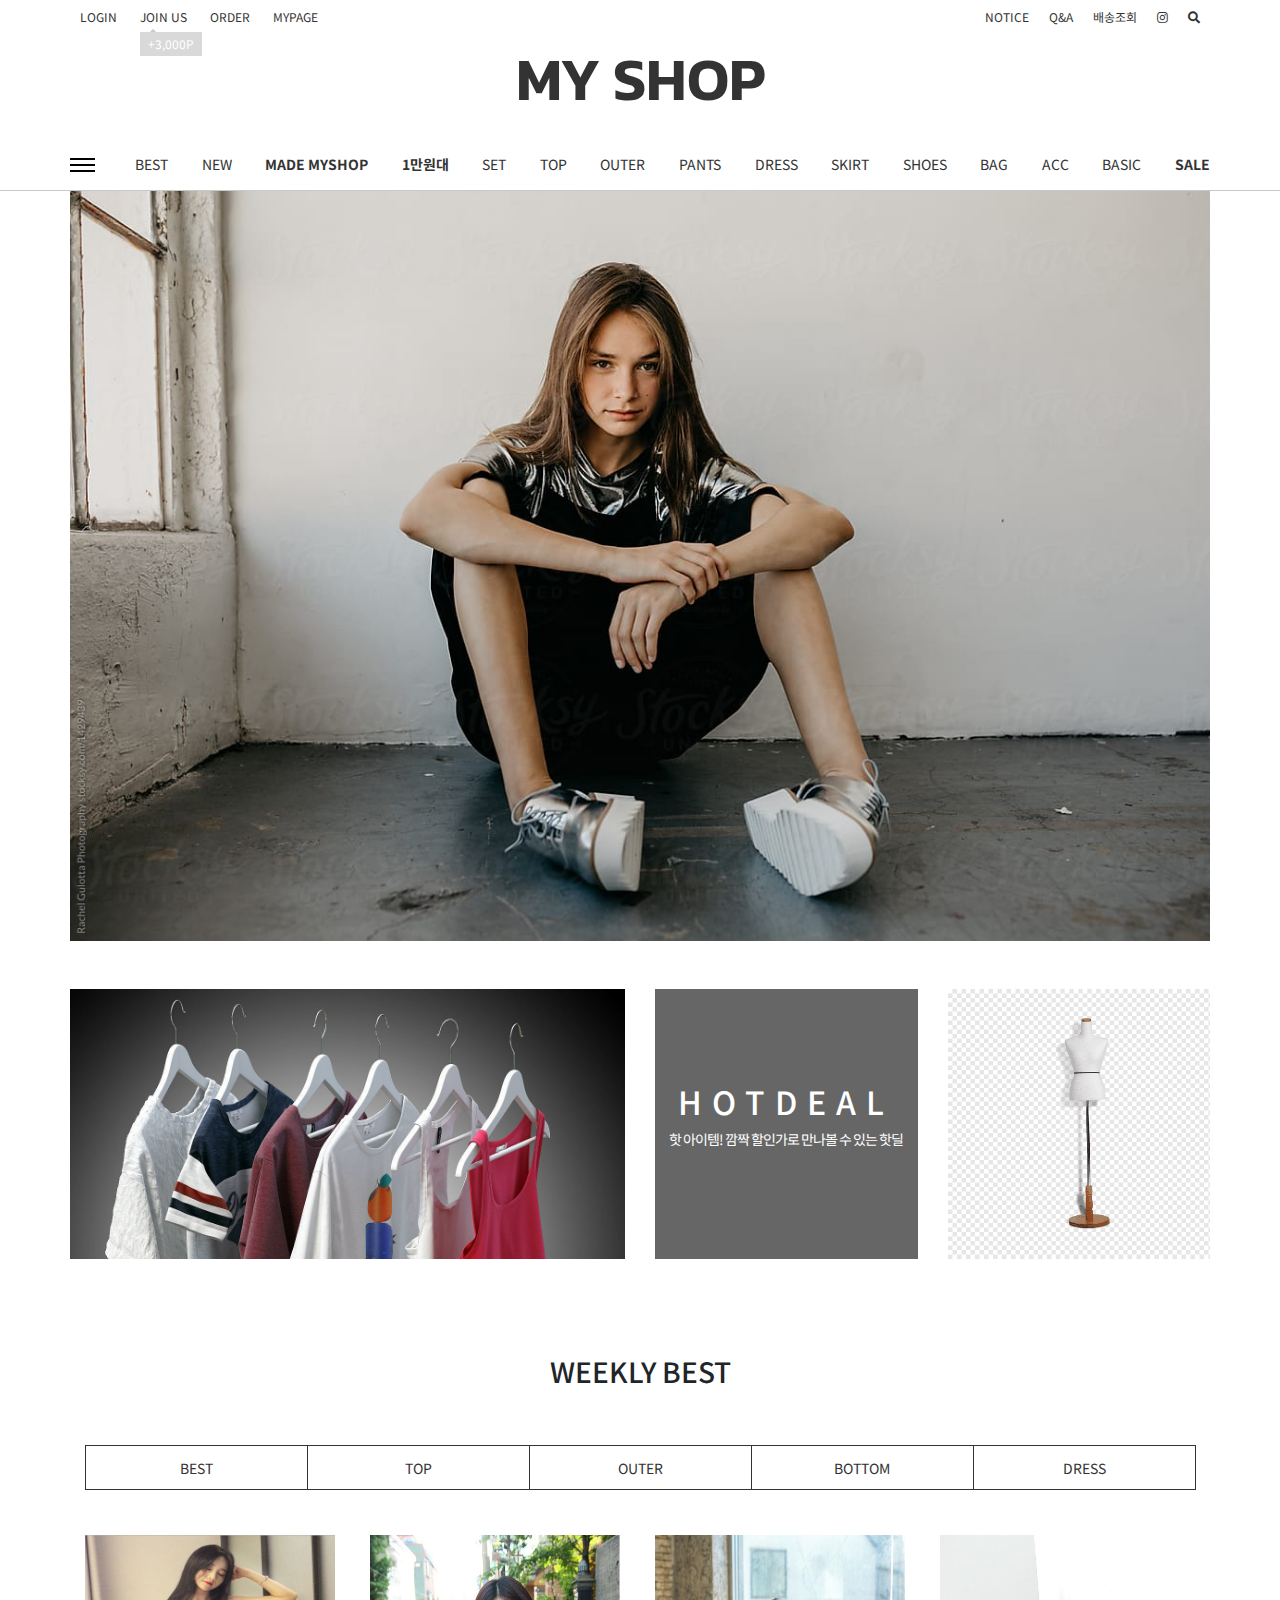
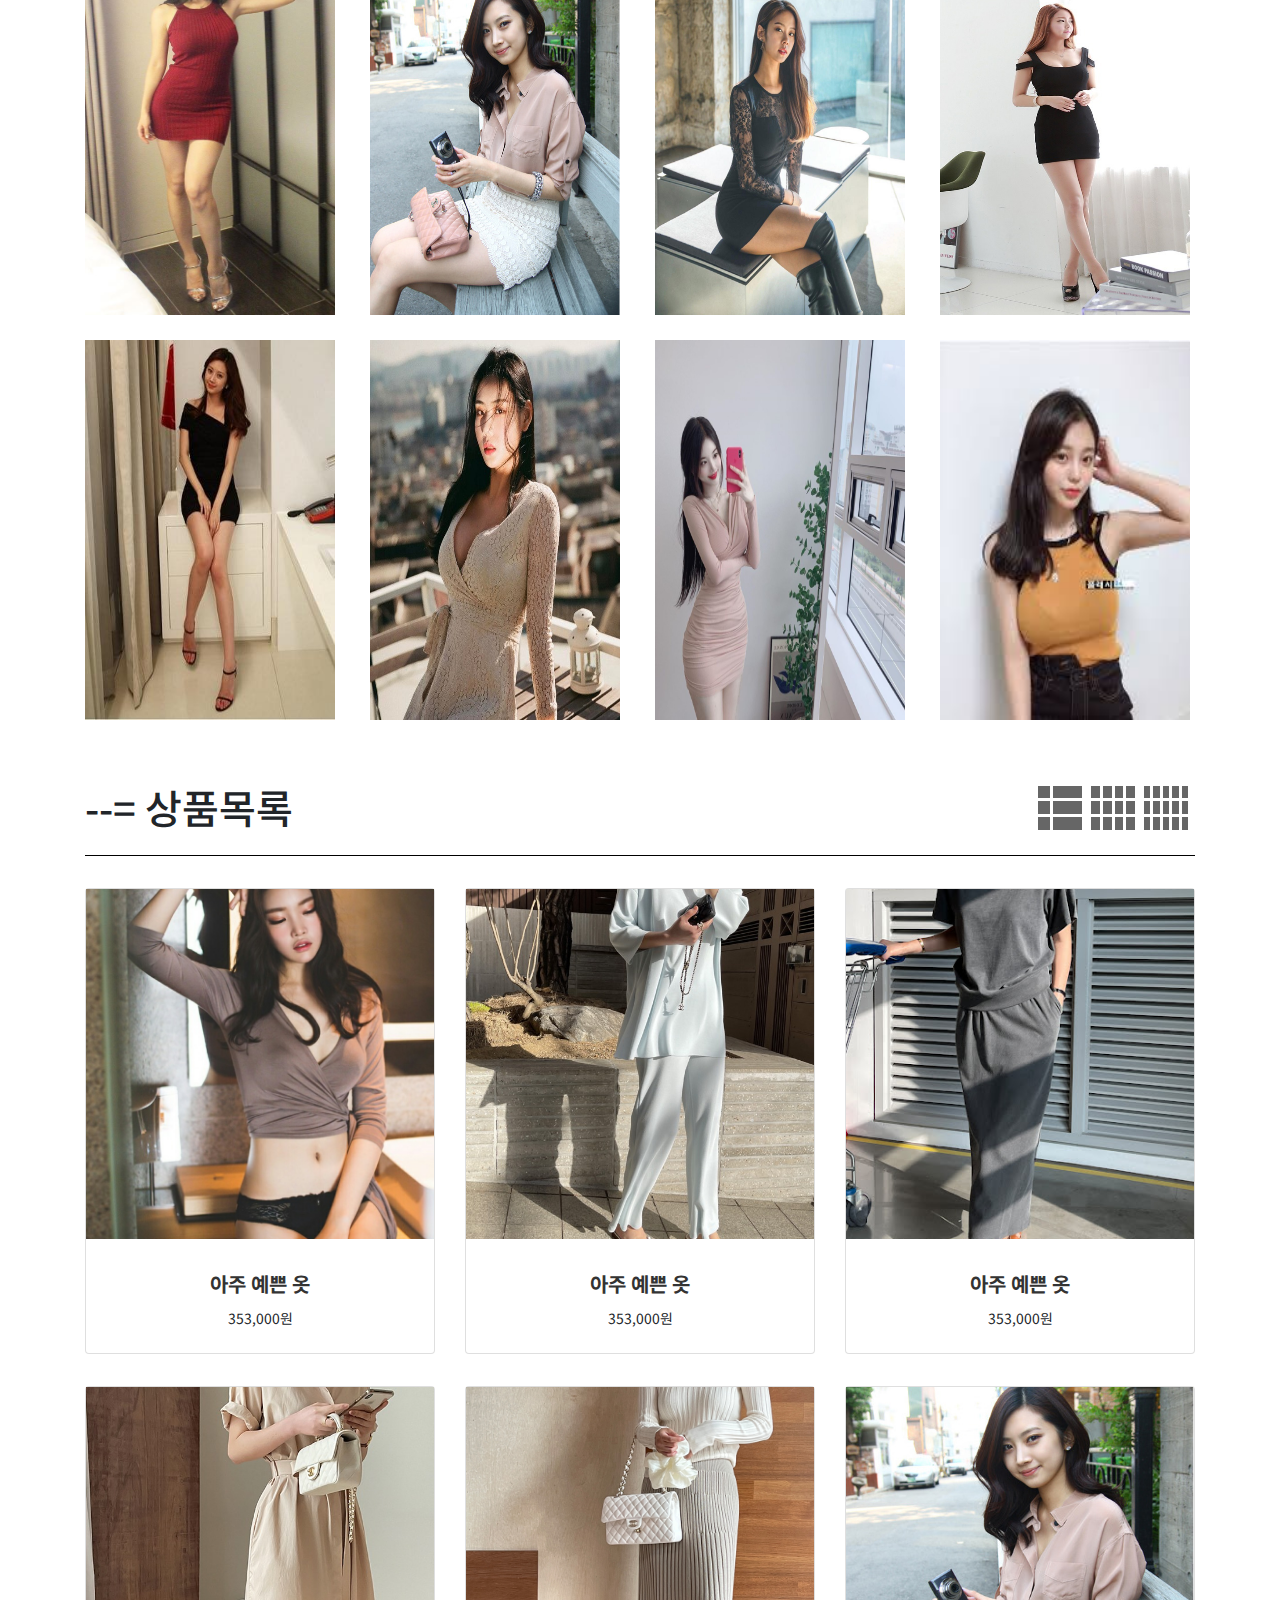
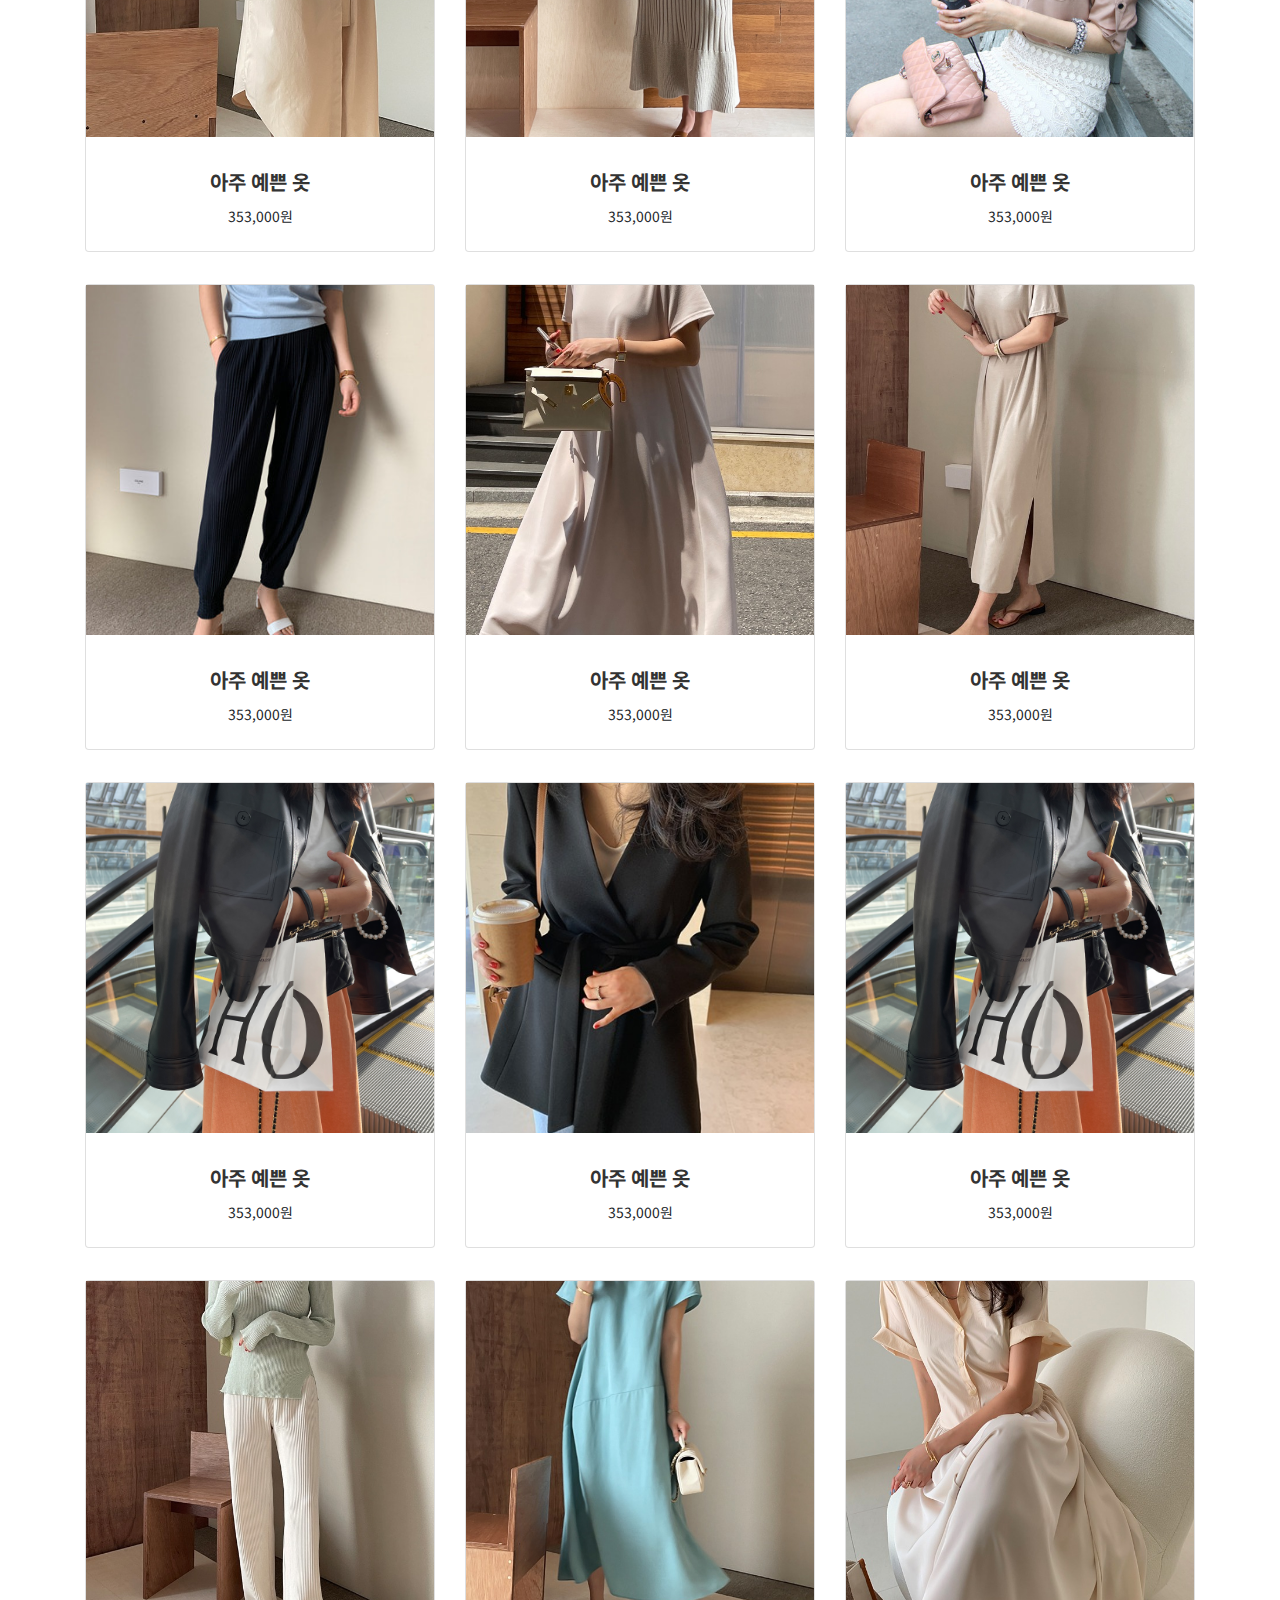
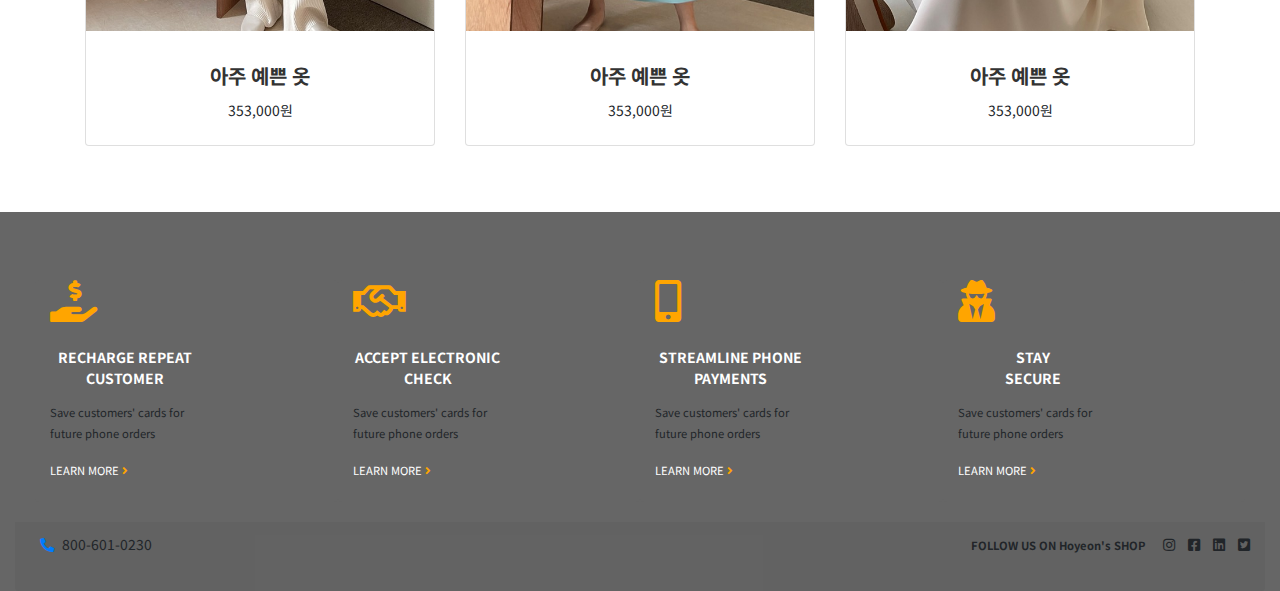
<file: index.html>
<!DOCTYPE html>
<html lang="en">
<head>
  <meta charset="UTF-8">
  <meta http-equiv="X-UA-Compatible" content="IE=edge">
  <meta name="viewport" content="width=device-width, initial-scale=1.0">
  <title>Hoyeon's Shop</title>
  <link rel="stylesheet" href="css/style.css">
  <script src="js/jquery-1.12.4.min.js"></script>
  <script src="js/popper.min.js"></script>
  <script src="js/bootstrap.min.js"></script>
  <script src="js/script.js"></script>
</head>
<body>
  <div class="container top-header">
    <div class="row justify-content-between py-2">
      <div class="top-left">
        <!-- 로그인 -->
        <a href="#">LOGIN</a>
        <!-- 회원가입 -->
        <a href="#" class="join">JOIN US</a>
        <a href="#">ORDER</a>
        <!-- 장바구니에 담긴 수량을 함께 표시 -->
        <a href="#" class="cart">CART <span class="badge badge-secondary">0</span></a>
        <a href="#">MYPAGE</a>
      </div>
      <div class="top-right">
        <ul class="d-flex list-unstyled">
          <li><a href="#">NOTICE</a></li>
          <li><a href="#">Q&A</a></li>
          <li><a href="#">배송조회</a></li>
          <li><a href="#"><i class="fab fa-instagram"></i></a></li>
          <li><a href="#" class="search"><i class="fas fa-search"></i></a>
            <!-- 검색창 -->
            <div class="searchbox">
              <form action="" name="searchform" class="input-group">
                <input type="text" class="form-control" placeholder="검색...">
                <div class="input-group-append">
                  <button class="btn btn-secondary">OK</button>
                </div>
              </form>
            </div>
          </li>
        </ul>
      </div>
    </div>
  </div>
  <header>
    <div class="logo">
      MY SHOP
    </div>
    <nav>
      <div class="container">
        <div class="row">
          <div class="hamburger">
            <span></span>
            <span></span>
            <span></span>
          </div>
          <ul class="navbar-nav gnb justify-content-between">
            <li><a href="#">best</a></li>
            <li><a href="#">new</a></li>
            <li><a href="#" class="bold">made myshop</a>
                <ul class="navbar-nav lnb">
                    <li><a href="#">top</a></li>
                    <li><a href="#">outer</a></li>
                    <li><a href="#">pants</a></li>
                    <li><a href="#">dress</a></li>
                    <li><a href="#">skirt</a></li>
                    <li><a href="#">acc</a></li>    
                </ul>
            </li>
            <li><a href="#" class="bold">1만원대</a></li>
            <li><a href="#">set</a></li>
            <li><a href="#">top</a>
                <ul class="navbar-nav lnb">
                    <li><a href="#">knit</a></li>
                    <li><a href="#">tee</a></li>
                    <li><a href="#">cami</a></li>
                    <li><a href="#">blouse</a></li>   
                </ul>
            </li>
            <li><a href="#">outer</a>
                <ul class="navbar-nav lnb">
                    <li><a href="#">jacket</a></li>
                    <li><a href="#">jumper</a></li>
                    <li><a href="#">coat</a></li>
                    <li><a href="#">vest</a></li>   
                </ul>
            </li>
            <li><a href="#">pants</a>
                <ul class="navbar-nav lnb">
                    <li><a href="#">denim</a></li>
                    <li><a href="#">leggings</a></li>
                    <li><a href="#">shorts</a></li>
                    <li><a href="#">slacks</a></li>   
                </ul>
            </li>
            <li><a href="#">dress</a></li>
            <li><a href="#">skirt</a></li>
            <li><a href="#">shoes</a></li>
            <li><a href="#">bag</a></li>
            <li><a href="#">acc</a>
                <ul class="navbar-nav lnb">
                    <li><a href="#">scarf</a></li>
                    <li><a href="#">socks</a></li>
                    <li><a href="#">jewely</a></li>
                    <li><a href="#">etc</a></li>   
                </ul>
            </li>
            <li><a href="#">basic</a></li>
            <li><a href="#" class="bold">sale</a>
                <ul class="navbar-nav lnb">
                    <li><a href="#">bag sale</a></li> 
                </ul>
            </li>
        </ul>
        </div>
      </div>
    </nav>
  </header>
  <div class="container">
    <div class="row">
      <div class="slider">
        <div class="imgbox z-index-2" style="background-image: url(img/slider01.jpg);"></div>
        <div class="imgbox z-index-1" style="background-image: url(img/slider02.jpg);"></div>
        <div class="imgbox" style="background-image: url(img/slider03.jpg);"></div>
      </div>
    </div>
    <div class="mtml-15">
      <div class="row my-5">
        <div class="col-6">
          <div class="imgbox2" style="background-image:url(img/left.jpg)"></div>
        </div>
        <div class="col-3">
          <div class="imgbox2 d-flex flex-column justify-content-center">
            <h2>HOTDEAL</h2>
            <p>핫 아이템! 깜짝 할인가로 만나볼 수 있는 핫딜</p>
          </div>
        </div>
        <div class="col-3">
          <div class="imgbox2" style="background-image:url(img/right.png)"></div>
        </div>
      </div>
    </div>
    <h3 class="mt-5 pt-5 text-center">WEEKLY BEST</h3>
    <ul class="d-flex wb-list pt-5">
      <li><a href="#" data-link='best'>BEST</a></li>
      <li><a href="#" data-link='top'>TOP</a></li>
      <li><a href="#" data-link='outer'>OUTER</a></li>
      <li><a href="#" data-link='bottom'>BOTTOM</a></li>
      <li><a href="#" data-link='dress'>DRESS</a></li>
    </ul>
    <div class="position-relative h-800 overflow-hidden">
      <div class="container-in d-flex position-absolute">
        <!-- 상품 BEST -->
        <div class="row list-8" id="best">
          <a href="#" class="col-md-3" data-text='베스트의상||200,000원'>
            <img src="img/009.jpg" alt="best009">
          </a>
          <a href="#" class="col-md-3" data-text="분홍색 블라우스||132,000원">
            <img src="img/002.jpg" alt="best002">
          </a>
          <a href="#" class="col-md-3" data-text="검은색 란제리||235,000원">
            <img src="img/003.jpg" alt="best003">
          </a>
          <a href="#" class="col-md-3" data-text="검은 원피스||210,000원">
            <img src="img/004.jpg" alt="best004">
          </a>
          <a href="#" class="col-md-3" data-text="오프숄더 검은색 원피스||336,000원">
            <img src="img/005.jpg" alt="best005">
          </a>
          <a href="#" class="col-md-3" data-text="아이보리색 상의||189,000원">
            <img src="img/006.jpg" alt="best006">
          </a>
          <a href="#" class="col-md-3" data-text="연한 분홍색 상의||148,000원">
            <img src="img/007.jpg" alt="best007">
          </a>
          <a href="#" class="col-md-3" data-text="데일리 캐쥬얼||123,500원">
            <img src="img/008.jpg" alt="best008">
          </a>
        </div>
        <!-- 상품 TOP -->
        <div class="row list-8" id="top">
          <a href="#" class="col-md-3" data-text="TOP의상||320,000원">
            <img src="img/top001.jpg" alt="top001">
          </a>
          <a href="#" class="col-md-3">
            <img src="img/top002.jpg" alt="top002">
          </a>
          <a href="#" class="col-md-3">
            <img src="img/top003.jpg" alt="top003">
          </a>
          <a href="#" class="col-md-3">
            <img src="img/top004.jpg" alt="top004">
          </a>
          <a href="#" class="col-md-3">
            <img src="img/top005.jpg" alt="top005">
          </a>
          <a href="#" class="col-md-3">
            <img src="img/top006.jpg" alt="top006">
          </a>
          <a href="#" class="col-md-3">
            <img src="img/top007.jpg" alt="top007">
          </a>
          <a href="#" class="col-md-3">
            <img src="img/top008.jpg" alt="top008">
          </a>
        </div>
        <!-- 상품 outer -->
        <div class="row list-8">
          <a href="#" class="col-md-3" data-text="OUTER의상||295,000원">
            <img src="img/outer001.jpg" alt="outer001">
          </a>
          <a href="#" class="col-md-3">
            <img src="img/outer002.jpg" alt="outer002">
          </a>
          <a href="#" class="col-md-3">
            <img src="img/outer003.jpg" alt="outer003">
          </a>
          <a href="#" class="col-md-3">
            <img src="img/outer004.jpg" alt="outer004">
          </a>
          <a href="#" class="col-md-3">
            <img src="img/outer005.jpg" alt="outer005">
          </a>
          <a href="#" class="col-md-3">
            <img src="img/outer006.jpg" alt="outer006">
          </a>
          <a href="#" class="col-md-3">
            <img src="img/outer007.jpg" alt="outer007">
          </a>
          <a href="#" class="col-md-3">
            <img src="img/outer008.jpg" alt="outer008">
          </a>
        </div>
        <!-- 상품 bottom -->
        <div class="row list-8">
          <a href="#" class="col-md-3" data-text="BOTTOM의상||421,500원">
            <img src="img/bottom001.jpg" alt="bottom001">
          </a>
          <a href="#" class="col-md-3">
            <img src="img/bottom002.jpg" alt="bottom002">
          </a>
          <a href="#" class="col-md-3">
            <img src="img/bottom003.jpg" alt="bottom003">
          </a>
          <a href="#" class="col-md-3">
            <img src="img/bottom004.jpg" alt="bottom004">
          </a>
          <a href="#" class="col-md-3">
            <img src="img/bottom005.jpg" alt="bottom005">
          </a>
          <a href="#" class="col-md-3">
            <img src="img/bottom006.jpg" alt="bottom006">
          </a>
          <a href="#" class="col-md-3">
            <img src="img/bottom007.jpg" alt="bottom007">
          </a>
          <a href="#" class="col-md-3">
            <img src="img/bottom008.jpg" alt="bottom008">
          </a>
        </div>
        <!-- 상품 dress -->
        <div class="row list-8">
          <a href="#" class="col-md-3" data-text="DRESS의상||732,000원">
            <img src="img/dress001.jpg" alt="dress001">
          </a>
          <a href="#" class="col-md-3" data-text="">
            <img src="img/dress002.jpg" alt="dress002">
          </a>
          <a href="#" class="col-md-3">
            <img src="img/dress003.jpg" alt="dress003">
          </a>
          <a href="#" class="col-md-3">
            <img src="img/dress004.jpg" alt="dress004">
          </a>
          <a href="#" class="col-md-3">
            <img src="img/dress005.jpg" alt="dress005">
          </a>
          <a href="#" class="col-md-3">
            <img src="img/dress006.jpg" alt="dress006">
          </a>
          <a href="#" class="col-md-3">
            <img src="img/dress007.jpg" alt="dress007">
          </a>
          <a href="#" class="col-md-3">
            <img src="img/dress008.jpg" alt="dress008">
          </a>
        </div>
      </div>
    </div>
    <!-- 상품목록 -->
    <div class="list-box mt-5">
      <h1>--= 상품목록</h1>
      <div class="float-right three-box-list d-flex">
        <table class="table-list">
          <tr>
            <td width="15"></td>
            <td></td>
          </tr>
          <tr>
            <td width="15"></td>
            <td></td>
          </tr>
          <tr>
            <td width="15"></td>
            <td></td>
          </tr>
        </table>
        <table class="grid-4">
          <tr>
            <td></td>
            <td></td>
            <td></td>
            <td></td>
          </tr>
          <tr>
            <td></td>
            <td></td>
            <td></td>
            <td></td>
          </tr>
          <tr>
            <td></td>
            <td></td>
            <td></td>
            <td></td>
          </tr>
        </table>
        <table class="grid-5">
          <tr>
            <td></td>
            <td></td>
            <td></td>
            <td></td>
            <td></td>
          </tr>
          <tr>
            <td></td>
            <td></td>
            <td></td>
            <td></td>
            <td></td>
          </tr>
          <tr>
            <td></td>
            <td></td>
            <td></td>
            <td></td>
            <td></td>
          </tr>
        </table>
      </div>
    </div>
    <hr style="background-color: black;">
    <div class="row product-list">
      <div class="col-6 col-md-3 col-lg-4 my-3">
        <div class="card">
          <img src="img/001.jpg" alt="001" class="img-fluid">
          <h5 class="card-title pt-2"><a href="view.html">아주 예쁜 옷</a></h5>
          <p class="card-text pb-2">353,000원</p>
          <a href="#" class="wish"><i class="fab fa-gratipay"></i></a>
          <a href="#" class="cart"><i class="fas fa-shopping-basket"></i></a>
        </div>
      </div>
      <div class="col-6 col-md-3 col-lg-4 my-3">
        <div class="card">
          <img src="img/top001.jpg" alt="001" class="img-fluid">
          <h5 class="card-title pt-2"><a href="view.html">아주 예쁜 옷</a></h5>
          <p class="card-text pb-2">353,000원</p>
          <a href="#" class="wish"><i class="fab fa-gratipay"></i></a>
          <a href="#" class="cart"><i class="fas fa-shopping-basket"></i></a>
        </div>
      </div>
      <div class="col-6 col-md-3 col-lg-4 my-3">
        <div class="card">
          <img src="img/outer001.jpg" alt="001" class="img-fluid">
          <h5 class="card-title pt-2"><a href="view.html">아주 예쁜 옷</a></h5>
          <p class="card-text pb-2">353,000원</p>
          <a href="#" class="wish"><i class="fab fa-gratipay"></i></a>
          <a href="#" class="cart"><i class="fas fa-shopping-basket"></i></a>
        </div>
      </div>
      <div class="col-6 col-md-3 col-lg-4 my-3">
        <div class="card">
          <img src="img/dress001.jpg" alt="001" class="img-fluid">
          <h5 class="card-title pt-2"><a href="view.html">아주 예쁜 옷</a></h5>
          <p class="card-text pb-2">353,000원</p>
          <a href="#" class="wish"><i class="fab fa-gratipay"></i></a>
          <a href="#" class="cart"><i class="fas fa-shopping-basket"></i></a>
        </div>
      </div>
      <div class="col-6 col-md-3 col-lg-4 my-3">
        <div class="card">
          <img src="img/bottom001.jpg" alt="001" class="img-fluid">
          <h5 class="card-title pt-2"><a href="view.html">아주 예쁜 옷</a></h5>
          <p class="card-text pb-2">353,000원</p>
          <a href="#" class="wish"><i class="fab fa-gratipay"></i></a>
          <a href="#" class="cart"><i class="fas fa-shopping-basket"></i></a>
        </div>
      </div>
      <div class="col-6 col-md-3 col-lg-4 my-3">
        <div class="card">
          <img src="img/002.jpg" alt="001" class="img-fluid">
          <h5 class="card-title pt-2"><a href="view.html">아주 예쁜 옷</a></h5>
          <p class="card-text pb-2">353,000원</p>
          <a href="#" class="wish"><i class="fab fa-gratipay"></i></a>
          <a href="#" class="cart"><i class="fas fa-shopping-basket"></i></a>
        </div>
      </div>
      <div class="col-6 col-md-3 col-lg-4 my-3">
        <div class="card">
          <img src="img/top002.jpg" alt="001" class="img-fluid">
          <h5 class="card-title pt-2"><a href="view.html">아주 예쁜 옷</a></h5>
          <p class="card-text pb-2">353,000원</p>
          <a href="#" class="wish"><i class="fab fa-gratipay"></i></a>
          <a href="#" class="cart"><i class="fas fa-shopping-basket"></i></a>
        </div>
      </div>
      <div class="col-6 col-md-3 col-lg-4 my-3">
        <div class="card">
          <img src="img/outer002.jpg" alt="001" class="img-fluid">
          <h5 class="card-title pt-2"><a href="view.html">아주 예쁜 옷</a></h5>
          <p class="card-text pb-2">353,000원</p>
          <a href="#" class="wish"><i class="fab fa-gratipay"></i></a>
          <a href="#" class="cart"><i class="fas fa-shopping-basket"></i></a>
        </div>
      </div>
      <div class="col-6 col-md-3 col-lg-4 my-3">
        <div class="card">
          <img src="img/dress002.jpg" alt="001" class="img-fluid">
          <h5 class="card-title pt-2"><a href="view.html">아주 예쁜 옷</a></h5>
          <p class="card-text pb-2">353,000원</p>
          <a href="#" class="wish"><i class="fab fa-gratipay"></i></a>
          <a href="#" class="cart"><i class="fas fa-shopping-basket"></i></a>
        </div>
      </div>
      <div class="col-6 col-md-3 col-lg-4 my-3">
        <div class="card">
          <img src="img/bottom002.jpg" alt="001" class="img-fluid">
          <h5 class="card-title pt-2"><a href="view.html">아주 예쁜 옷</a></h5>
          <p class="card-text pb-2">353,000원</p>
          <a href="#" class="wish"><i class="fab fa-gratipay"></i></a>
          <a href="#" class="cart"><i class="fas fa-shopping-basket"></i></a>
        </div>
      </div>
      <div class="col-6 col-md-3 col-lg-4 my-3">
        <div class="card">
          <img src="img/top003.jpg" alt="001" class="img-fluid">
          <h5 class="card-title pt-2"><a href="view.html">아주 예쁜 옷</a></h5>
          <p class="card-text pb-2">353,000원</p>
          <a href="#" class="wish"><i class="fab fa-gratipay"></i></a>
          <a href="#" class="cart"><i class="fas fa-shopping-basket"></i></a>
        </div>
      </div>
      <div class="col-6 col-md-3 col-lg-4 my-3">
        <div class="card">
          <img src="img/outer003.jpg" alt="001" class="img-fluid">
          <h5 class="card-title pt-2"><a href="view.html">아주 예쁜 옷</a></h5>
          <p class="card-text pb-2">353,000원</p>
          <a href="#" class="wish"><i class="fab fa-gratipay"></i></a>
          <a href="#" class="cart"><i class="fas fa-shopping-basket"></i></a>
        </div>
      </div>
      <div class="col-6 col-md-3 col-lg-4 my-3">
        <div class="card">
          <img src="img/bottom003.jpg" alt="001" class="img-fluid">
          <h5 class="card-title pt-2"><a href="view.html">아주 예쁜 옷</a></h5>
          <p class="card-text pb-2">353,000원</p>
          <a href="#" class="wish"><i class="fab fa-gratipay"></i></a>
          <a href="#" class="cart"><i class="fas fa-shopping-basket"></i></a>
        </div>
      </div>
      <div class="col-6 col-md-3 col-lg-4 my-3">
        <div class="card">
          <img src="img/dress003.jpg" alt="001" class="img-fluid">
          <h5 class="card-title pt-2"><a href="view.html">아주 예쁜 옷</a></h5>
          <p class="card-text pb-2">353,000원</p>
          <a href="#" class="wish"><i class="fab fa-gratipay"></i></a>
          <a href="#" class="cart"><i class="fas fa-shopping-basket"></i></a>
        </div>
      </div>
      <div class="col-6 col-md-3 col-lg-4 my-3">
        <div class="card">
          <img src="img/dress004.jpg" alt="001" class="img-fluid">
          <h5 class="card-title pt-2"><a href="view.html">아주 예쁜 옷</a></h5>
          <p class="card-text pb-2">353,000원</p>
          <a href="#" class="wish"><i class="fab fa-gratipay"></i></a>
          <a href="#" class="cart"><i class="fas fa-shopping-basket"></i></a>
        </div>
      </div>
    </div>
  </div>
  <footer>
    <div class='container-fluid'>
      <div class="card"> 
          <div class="card-body">
              <div class="row m-0 pt-5">
                  <div class="card col-12 col-md-3">
                      <div class="card-content"> <i class="fas fa-hand-holding-usd fa-3x"></i>
                          <div class="card-title"> RECHARGE REPEAT CUSTOMER </div>
                          <p><small>Save customers' cards for future phone orders</small></p>
                          <div class="learn-more">
                              <p> <small> LEARN MORE <label><i class="fas fa-angle-right"></i></label> </small> </p>
                          </div>
                      </div>
                  </div>
                  <div class="card col-12 col-md-3">
                      <div class="card-content"> <i class="far fa-handshake fa-3x"></i>
                          <div class="card-title"> ACCEPT ELECTRONIC CHECK </div>
                          <p><small>Save customers' cards for future phone orders</small></p>
                          <div class="learn-more">
                              <p> <small> LEARN MORE <label><i class="fas fa-angle-right"></i></label> </small> </p>
                          </div>
                      </div>
                  </div>
                  <div class="card col-12 col-md-3">
                      <div class="card-content"> <i class="fas fa-mobile-alt fa-3x"></i>
                          <div class="card-title"> STREAMLINE PHONE PAYMENTS </div>
                          <p><small>Save customers' cards for future phone orders</small></p>
                          <div class="learn-more">
                              <p> <small> LEARN MORE <label><i class="fas fa-angle-right"></i></label> </small> </p>
                          </div>
                      </div>
                  </div>
                  <div class="card col-12 col-md-3">
                      <div class="card-content"> <i class="fas fa-user-secret fa-3x"></i>
                          <div class="card-title"> STAY<br /> SECURE </div>
                          <p><small>Save customers' cards for future phone orders</small></p>
                          <div class="learn-more">
                              <p> <small> LEARN MORE <label><i class="fas fa-angle-right"></i></label> </small> </p>
                          </div>
                      </div>
                  </div>
              </div>
          </div>
          <div class="card-footer row m-0">
              <p> <label> <i class="fas fa-phone fa-rotate-90 text-primary"></i> </label> 800-601-0230</p>
              <div>
                  <p> <small class="follow-text">FOLLOW US ON Hoyeon's SHOP</small> <label class="footer-right"> <i class="fab fa-instagram"></i> <i class="fab fa-facebook-square"></i> <i class="fab fa-linkedin"></i> <i class="fab fa-twitter-square"></i> </label> </p>
              </div>
          </div>
      </div>
    </div>
  </footer>
</body>

</html>
</file>
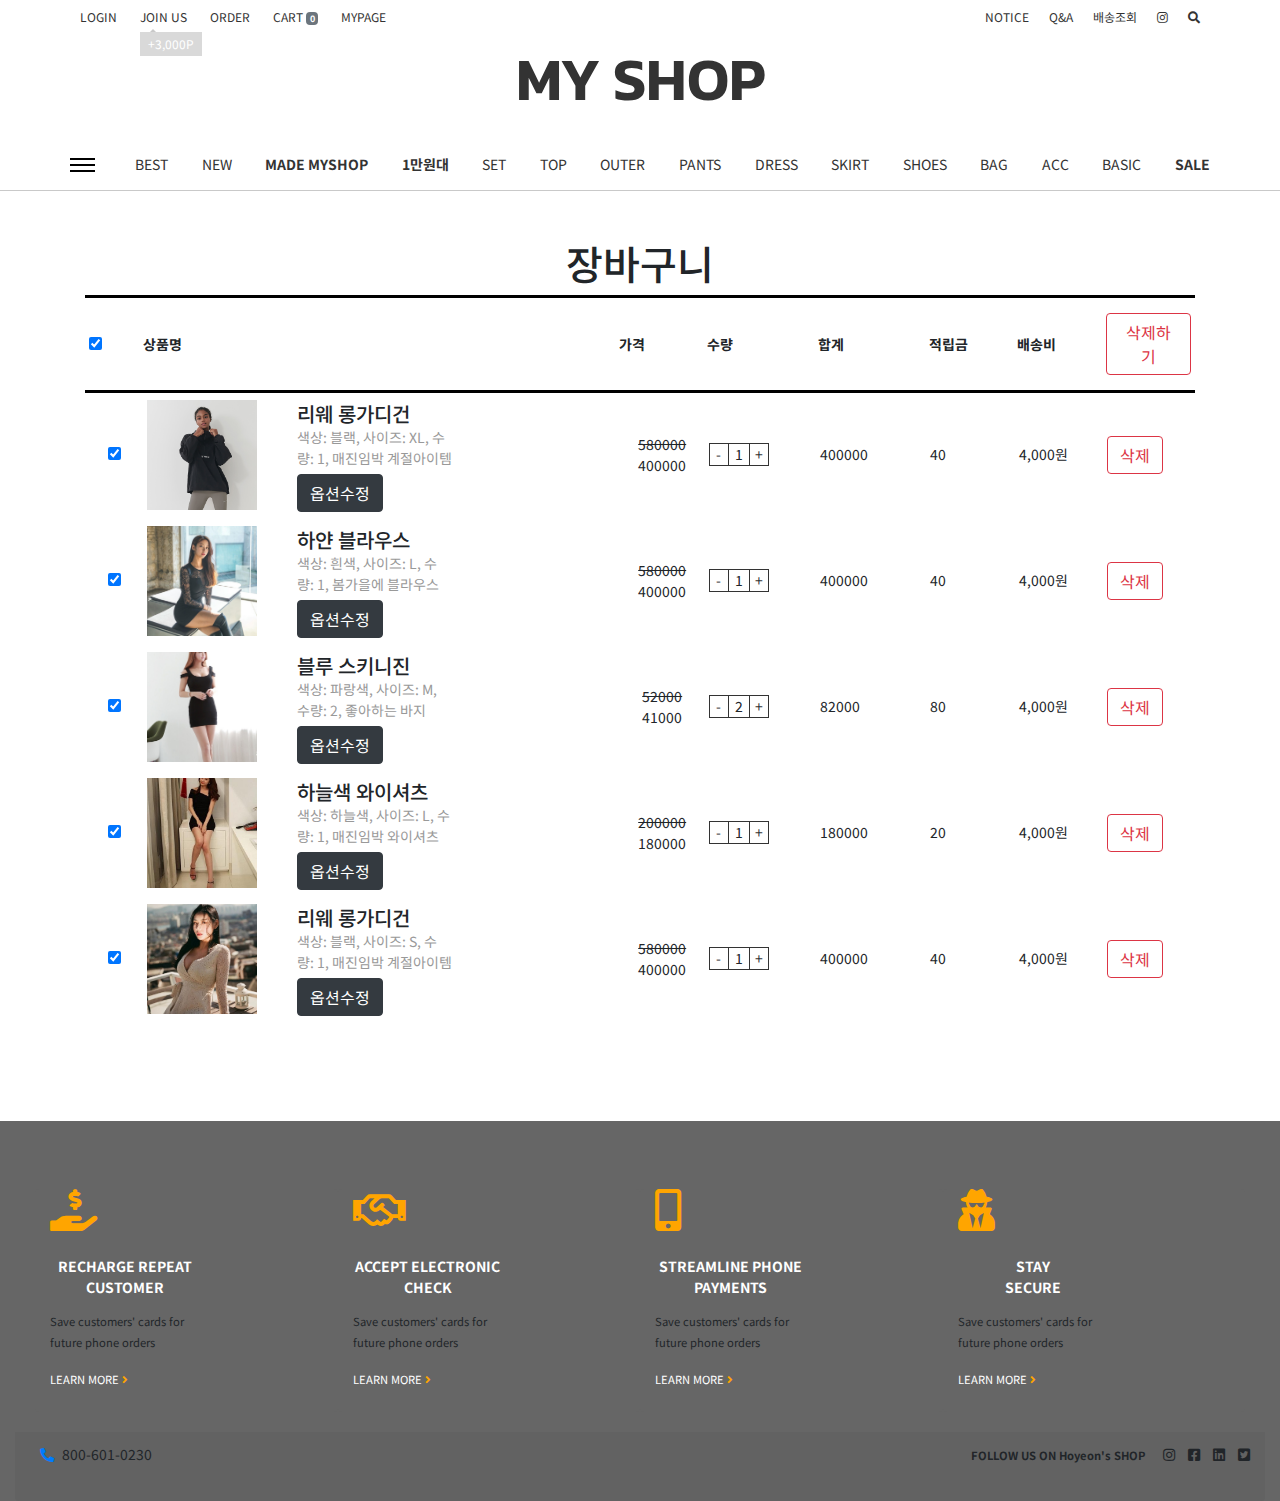
<file: cart.html>
<!DOCTYPE html>
<html lang="en">
<head>
    <meta charset="UTF-8">
    <meta http-equiv="X-UA-Compatible" content="IE=edge">
    <meta name="viewport" content="width=device-width, initial-scale=1.0">
    <title>Document</title>
    <link rel="stylesheet" href="css/style.css">
    <link rel="stylesheet" href="css/cart.css">
    <script src="js/jquery-1.12.4.min.js"></script>
  <script src="js/popper.min.js"></script>
  <script src="js/bootstrap.min.js"></script>
  <script src="js/script.js"></script>
  <script src="js/view.js"></script>
  <script src="js/cart.js"></script>
</head>
<body>
    <div class="container top-header">
        <div class="row justify-content-between py-2">
          <div class="top-left">
            <!-- 로그인 -->
            <a href="#">LOGIN</a>
            <!-- 회원가입 -->
            <a href="#" class="join">JOIN US</a>
            <a href="#">ORDER</a>
            <!-- 장바구니에 담긴 수량을 함께 표시 -->
            <a href="#" class="carts">CART <span class="badge badge-secondary">0</span></a>
            <a href="#">MYPAGE</a>
          </div>
          <div class="top-right">
            <ul class="d-flex list-unstyled">
              <li><a href="#">NOTICE</a></li>
              <li><a href="#">Q&A</a></li>
              <li><a href="#">배송조회</a></li>
              <li><a href="#"><i class="fab fa-instagram"></i></a></li>
              <li><a href="#" class="search"><i class="fas fa-search"></i></a>
                <!-- 검색창 -->
                <div class="searchbox">
                  <form action="" name="searchform" class="input-group">
                    <input type="text" class="form-control" placeholder="검색...">
                    <div class="input-group-append">
                      <button class="btn btn-secondary">OK</button>
                    </div>
                  </form>
                </div>
              </li>
            </ul>
          </div>
        </div>
      </div>
    <header>
        <div class="logo">
          MY SHOP
        </div>
        <nav>
          <div class="container">
            <div class="row">
              <div class="hamburger">
                <span></span>
                <span></span>
                <span></span>
              </div>
              <ul class="navbar-nav gnb justify-content-between">
                <li><a href="#">best</a></li>
                <li><a href="#">new</a></li>
                <li><a href="#" class="bold">made myshop</a>
                    <ul class="navbar-nav lnb">
                        <li><a href="#">top</a></li>
                        <li><a href="#">outer</a></li>
                        <li><a href="#">pants</a></li>
                        <li><a href="#">dress</a></li>
                        <li><a href="#">skirt</a></li>
                        <li><a href="#">acc</a></li>    
                    </ul>
                </li>
                <li><a href="#" class="bold">1만원대</a></li>
                <li><a href="#">set</a></li>
                <li><a href="#">top</a>
                    <ul class="navbar-nav lnb">
                        <li><a href="#">knit</a></li>
                        <li><a href="#">tee</a></li>
                        <li><a href="#">cami</a></li>
                        <li><a href="#">blouse</a></li>   
                    </ul>
                </li>
                <li><a href="#">outer</a>
                    <ul class="navbar-nav lnb">
                        <li><a href="#">jacket</a></li>
                        <li><a href="#">jumper</a></li>
                        <li><a href="#">coat</a></li>
                        <li><a href="#">vest</a></li>   
                    </ul>
                </li>
                <li><a href="#">pants</a>
                    <ul class="navbar-nav lnb">
                        <li><a href="#">denim</a></li>
                        <li><a href="#">leggings</a></li>
                        <li><a href="#">shorts</a></li>
                        <li><a href="#">slacks</a></li>   
                    </ul>
                </li>
                <li><a href="#">dress</a></li>
                <li><a href="#">skirt</a></li>
                <li><a href="#">shoes</a></li>
                <li><a href="#">bag</a></li>
                <li><a href="#">acc</a>
                    <ul class="navbar-nav lnb">
                        <li><a href="#">scarf</a></li>
                        <li><a href="#">socks</a></li>
                        <li><a href="#">jewely</a></li>
                        <li><a href="#">etc</a></li>   
                    </ul>
                </li>
                <li><a href="#">basic</a></li>
                <li><a href="#" class="bold">sale</a>
                    <ul class="navbar-nav lnb">
                        <li><a href="#">bag sale</a></li> 
                    </ul>
                </li>
            </ul>
            </div>
          </div>
        </nav>
      </header>
      <div class="container pb-5">
        <h1 class="mt-5 text-center">장바구니</h1>
          <table class="cartlist py-5">
            <thead>
              <colgroup>
                <col width="5%">
                <col>
                <col width="8%">
                <col width="10%">
                <col width="10%">
                <col width="8%">
                <col width="8%">
                <col width="8%">
              </colgroup>
              <tr>
                <th>
                  <input type="checkbox" name="all" value="1" id="" checked>
                </th>
                <th>상품명</th>
                <th>가격</th>
                <th>수량</th>
                <th>합계</th>
                <th>적립금</th>
                <th>배송비</th>
                <th><button type="button" class="btn btn-outline-danger btn-del">삭제하기</button></th>
              </tr>
            </thead>
            <tbody id="cart-body">
              <div class="optPop">
                sd
              </div>
            </tbody>
          </table>
          <div class="row">
            <div class="col-6"></div>
            <div class="col-6 text-right">
              <div class="total-money"></div>
            </div>
          </div>
      </div>
      <footer>
        <div class='container-fluid'>
          <div class="card"> 
              <div class="card-body">
                  <div class="row m-0 pt-5">
                      <div class="card col-12 col-md-3">
                          <div class="card-content"> <i class="fas fa-hand-holding-usd fa-3x"></i>
                              <div class="card-title"> RECHARGE REPEAT CUSTOMER </div>
                              <p><small>Save customers' cards for future phone orders</small></p>
                              <div class="learn-more">
                                  <p> <small> LEARN MORE <label><i class="fas fa-angle-right"></i></label> </small> </p>
                              </div>
                          </div>
                      </div>
                      <div class="card col-12 col-md-3">
                          <div class="card-content"> <i class="far fa-handshake fa-3x"></i>
                              <div class="card-title"> ACCEPT ELECTRONIC CHECK </div>
                              <p><small>Save customers' cards for future phone orders</small></p>
                              <div class="learn-more">
                                  <p> <small> LEARN MORE <label><i class="fas fa-angle-right"></i></label> </small> </p>
                              </div>
                          </div>
                      </div>
                      <div class="card col-12 col-md-3">
                          <div class="card-content"> <i class="fas fa-mobile-alt fa-3x"></i>
                              <div class="card-title"> STREAMLINE PHONE PAYMENTS </div>
                              <p><small>Save customers' cards for future phone orders</small></p>
                              <div class="learn-more">
                                  <p> <small> LEARN MORE <label><i class="fas fa-angle-right"></i></label> </small> </p>
                              </div>
                          </div>
                      </div>
                      <div class="card col-12 col-md-3">
                          <div class="card-content"> <i class="fas fa-user-secret fa-3x"></i>
                              <div class="card-title"> STAY<br /> SECURE </div>
                              <p><small>Save customers' cards for future phone orders</small></p>
                              <div class="learn-more">
                                  <p> <small> LEARN MORE <label><i class="fas fa-angle-right"></i></label> </small> </p>
                              </div>
                          </div>
                      </div>
                  </div>
              </div>
              <div class="card-footer row m-0">
                  <p> <label> <i class="fas fa-phone fa-rotate-90 text-primary"></i> </label> 800-601-0230</p>
                  <div>
                      <p> <small class="follow-text">FOLLOW US ON Hoyeon's SHOP</small> <label class="footer-right"> <i class="fab fa-instagram"></i> <i class="fab fa-facebook-square"></i> <i class="fab fa-linkedin"></i> <i class="fab fa-twitter-square"></i> </label> </p>
                  </div>
              </div>
          </div>
      </div>
      </footer>
</body>
</html>
</file>
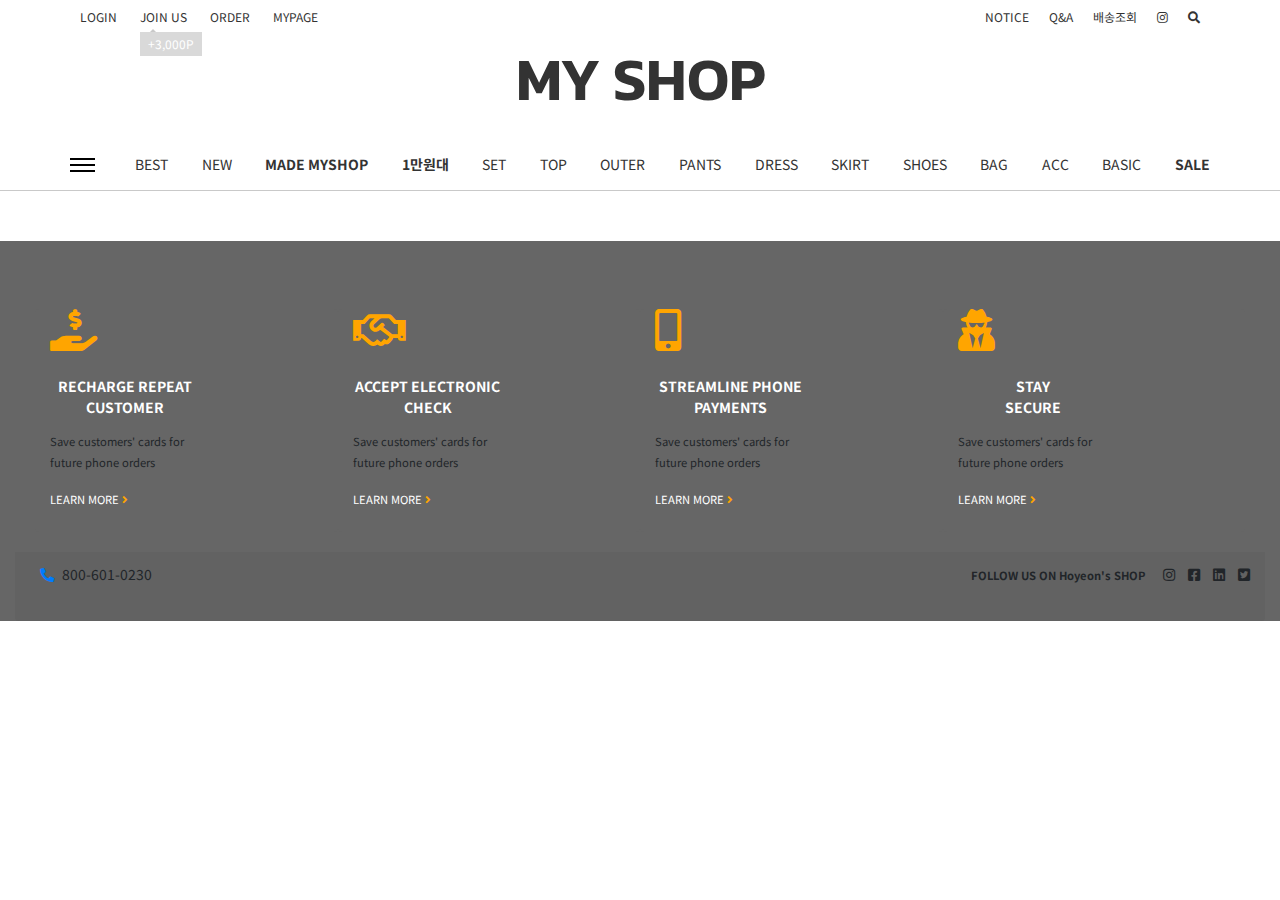
<file: order.html>
<!DOCTYPE html>
<html lang="en">
<head>
    <meta charset="UTF-8">
    <meta http-equiv="X-UA-Compatible" content="IE=edge">
    <meta name="viewport" content="width=device-width, initial-scale=1.0">
    <title>Document</title>
    <link rel="stylesheet" href="css/style.css">
    <script src="js/jquery-1.12.4.min.js"></script>
  <script src="js/popper.min.js"></script>
  <script src="js/bootstrap.min.js"></script>
  <script src="js/script.js"></script>
  <script src="js/view.js"></script>
</head>
<body>
    <div class="container top-header">
        <div class="row justify-content-between py-2">
          <div class="top-left">
            <!-- 로그인 -->
            <a href="#">LOGIN</a>
            <!-- 회원가입 -->
            <a href="#" class="join">JOIN US</a>
            <a href="#">ORDER</a>
            <!-- 장바구니에 담긴 수량을 함께 표시 -->
            <a href="#" class="cart">CART <span class="badge badge-secondary">0</span></a>
            <a href="#">MYPAGE</a>
          </div>
          <div class="top-right">
            <ul class="d-flex list-unstyled">
              <li><a href="#">NOTICE</a></li>
              <li><a href="#">Q&A</a></li>
              <li><a href="#">배송조회</a></li>
              <li><a href="#"><i class="fab fa-instagram"></i></a></li>
              <li><a href="#" class="search"><i class="fas fa-search"></i></a>
                <!-- 검색창 -->
                <div class="searchbox">
                  <form action="" name="searchform" class="input-group">
                    <input type="text" class="form-control" placeholder="검색...">
                    <div class="input-group-append">
                      <button class="btn btn-secondary">OK</button>
                    </div>
                  </form>
                </div>
              </li>
            </ul>
          </div>
        </div>
      </div>
    <header>
        <div class="logo">
            MY SHOP
          </div>
          <nav>
            <div class="container">
              <div class="row">
                <div class="hamburger">
                  <span></span>
                  <span></span>
                  <span></span>
                </div>
                <ul class="navbar-nav gnb justify-content-between">
                  <li><a href="#">best</a></li>
                  <li><a href="#">new</a></li>
                  <li><a href="#" class="bold">made myshop</a>
                      <ul class="navbar-nav lnb">
                          <li><a href="#">top</a></li>
                          <li><a href="#">outer</a></li>
                          <li><a href="#">pants</a></li>
                          <li><a href="#">dress</a></li>
                          <li><a href="#">skirt</a></li>
                          <li><a href="#">acc</a></li>    
                      </ul>
                  </li>
                  <li><a href="#" class="bold">1만원대</a></li>
                  <li><a href="#">set</a></li>
                  <li><a href="#">top</a>
                      <ul class="navbar-nav lnb">
                          <li><a href="#">knit</a></li>
                          <li><a href="#">tee</a></li>
                          <li><a href="#">cami</a></li>
                          <li><a href="#">blouse</a></li>   
                      </ul>
                  </li>
                  <li><a href="#">outer</a>
                      <ul class="navbar-nav lnb">
                          <li><a href="#">jacket</a></li>
                          <li><a href="#">jumper</a></li>
                          <li><a href="#">coat</a></li>
                          <li><a href="#">vest</a></li>   
                      </ul>
                  </li>
                  <li><a href="#">pants</a>
                      <ul class="navbar-nav lnb">
                          <li><a href="#">denim</a></li>
                          <li><a href="#">leggings</a></li>
                          <li><a href="#">shorts</a></li>
                          <li><a href="#">slacks</a></li>   
                      </ul>
                  </li>
                  <li><a href="#">dress</a></li>
                  <li><a href="#">skirt</a></li>
                  <li><a href="#">shoes</a></li>
                  <li><a href="#">bag</a></li>
                  <li><a href="#">acc</a>
                      <ul class="navbar-nav lnb">
                          <li><a href="#">scarf</a></li>
                          <li><a href="#">socks</a></li>
                          <li><a href="#">jewely</a></li>
                          <li><a href="#">etc</a></li>   
                      </ul>
                  </li>
                  <li><a href="#">basic</a></li>
                  <li><a href="#" class="bold">sale</a>
                      <ul class="navbar-nav lnb">
                          <li><a href="#">bag sale</a></li> 
                      </ul>
                  </li>
              </ul>
              </div>
            </div>
          </nav>
        </header>

        <footer>
            <div class='container-fluid'>
              <div class="card"> 
                  <div class="card-body">
                      <div class="row m-0 pt-5">
                          <div class="card col-12 col-md-3">
                              <div class="card-content"> <i class="fas fa-hand-holding-usd fa-3x"></i>
                                  <div class="card-title"> RECHARGE REPEAT CUSTOMER </div>
                                  <p><small>Save customers' cards for future phone orders</small></p>
                                  <div class="learn-more">
                                      <p> <small> LEARN MORE <label><i class="fas fa-angle-right"></i></label> </small> </p>
                                  </div>
                              </div>
                          </div>
                          <div class="card col-12 col-md-3">
                              <div class="card-content"> <i class="far fa-handshake fa-3x"></i>
                                  <div class="card-title"> ACCEPT ELECTRONIC CHECK </div>
                                  <p><small>Save customers' cards for future phone orders</small></p>
                                  <div class="learn-more">
                                      <p> <small> LEARN MORE <label><i class="fas fa-angle-right"></i></label> </small> </p>
                                  </div>
                              </div>
                          </div>
                          <div class="card col-12 col-md-3">
                              <div class="card-content"> <i class="fas fa-mobile-alt fa-3x"></i>
                                  <div class="card-title"> STREAMLINE PHONE PAYMENTS </div>
                                  <p><small>Save customers' cards for future phone orders</small></p>
                                  <div class="learn-more">
                                      <p> <small> LEARN MORE <label><i class="fas fa-angle-right"></i></label> </small> </p>
                                  </div>
                              </div>
                          </div>
                          <div class="card col-12 col-md-3">
                              <div class="card-content"> <i class="fas fa-user-secret fa-3x"></i>
                                  <div class="card-title"> STAY<br /> SECURE </div>
                                  <p><small>Save customers' cards for future phone orders</small></p>
                                  <div class="learn-more">
                                      <p> <small> LEARN MORE <label><i class="fas fa-angle-right"></i></label> </small> </p>
                                  </div>
                              </div>
                          </div>
                      </div>
                  </div>
                  <div class="card-footer row m-0">
                      <p> <label> <i class="fas fa-phone fa-rotate-90 text-primary"></i> </label> 800-601-0230</p>
                      <div>
                          <p> <small class="follow-text">FOLLOW US ON Hoyeon's SHOP</small> <label class="footer-right"> <i class="fab fa-instagram"></i> <i class="fab fa-facebook-square"></i> <i class="fab fa-linkedin"></i> <i class="fab fa-twitter-square"></i> </label> </p>
                      </div>
                  </div>
              </div>
          </div>
          </footer>
    </body>
    </html>
</file>
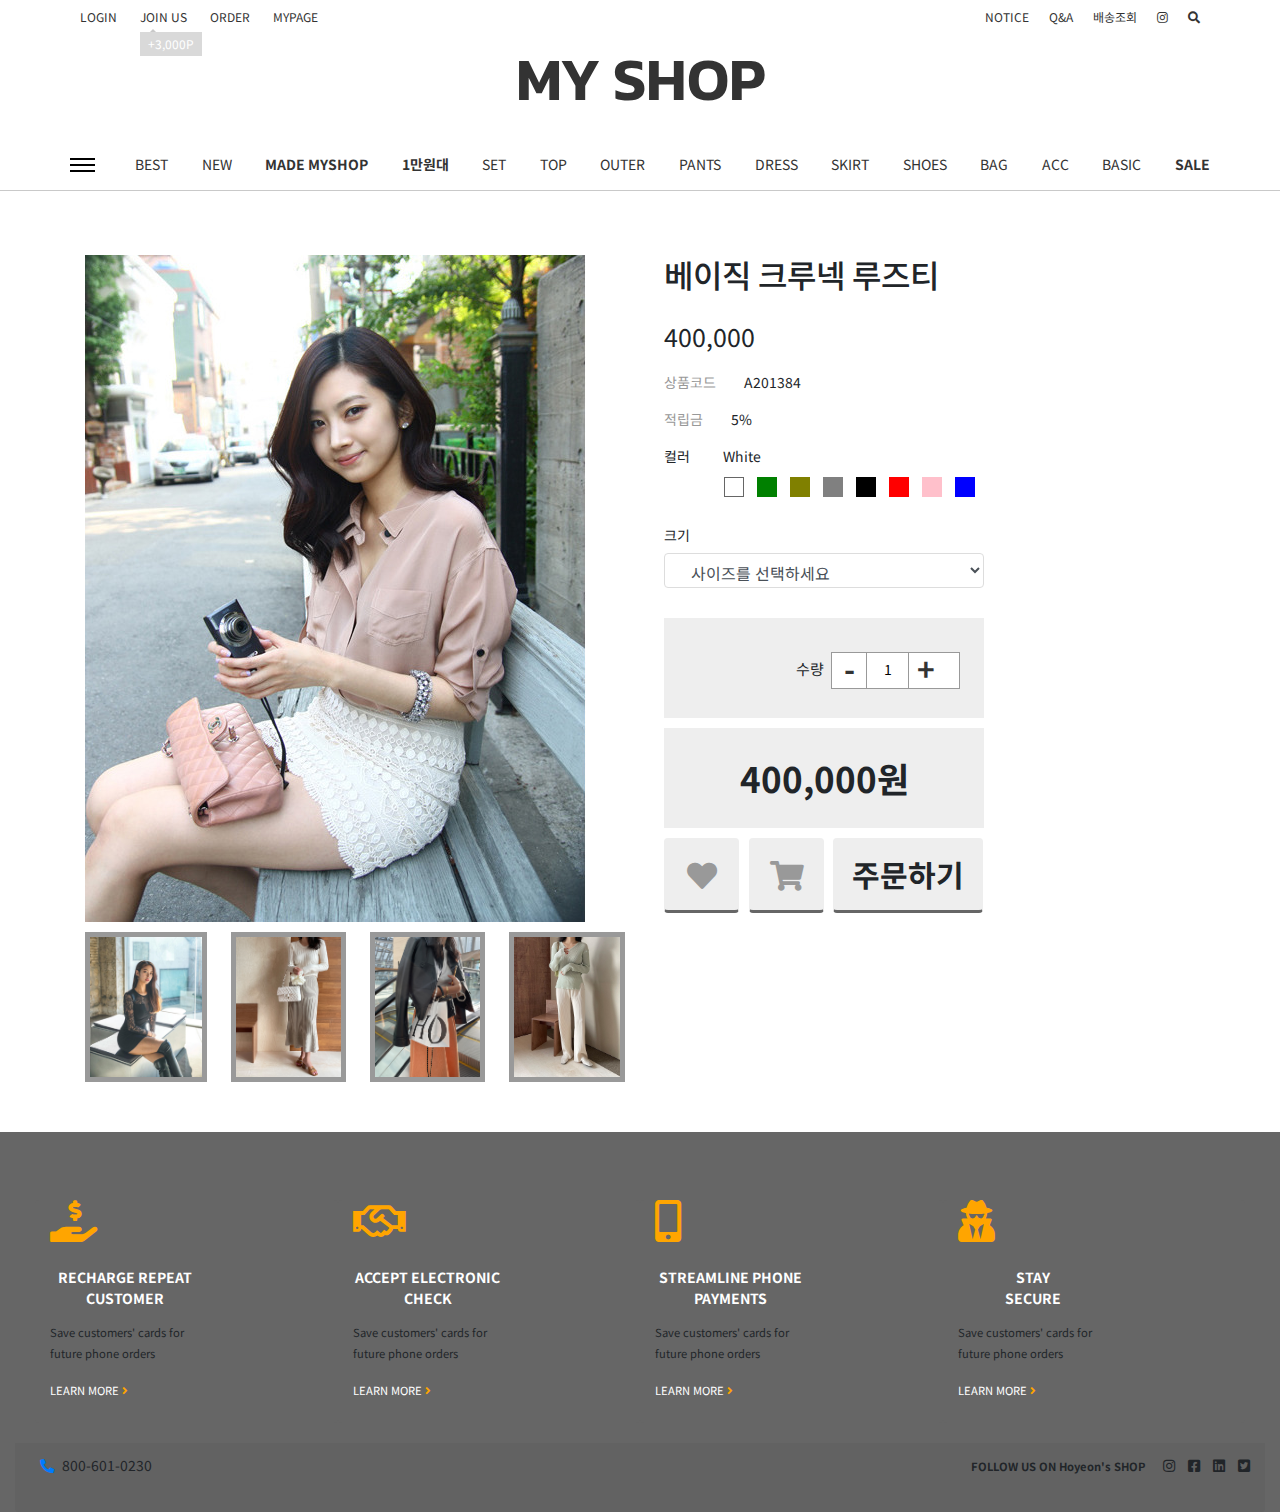
<file: view.html>
<!DOCTYPE html>
<html lang="en">
<head>
    <meta charset="UTF-8">
    <meta http-equiv="X-UA-Compatible" content="IE=edge">
    <meta name="viewport" content="width=device-width, initial-scale=1.0">
    <title>Document</title>
    <link rel="stylesheet" href="css/style.css">
    <script src="js/jquery-1.12.4.min.js"></script>
  <script src="js/popper.min.js"></script>
  <script src="js/bootstrap.min.js"></script>
  <script src="js/script.js"></script>
  <script src="js/view.js"></script>
</head>
<body>
    <div class="container top-header">
        <div class="row justify-content-between py-2">
          <div class="top-left">
            <!-- 로그인 -->
            <a href="#">LOGIN</a>
            <!-- 회원가입 -->
            <a href="#" class="join">JOIN US</a>
            <a href="#">ORDER</a>
            <!-- 장바구니에 담긴 수량을 함께 표시 -->
            <a href="#" class="cart">CART <span class="badge badge-secondary">0</span></a>
            <a href="#">MYPAGE</a>
          </div>
          <div class="top-right">
            <ul class="d-flex list-unstyled">
              <li><a href="#">NOTICE</a></li>
              <li><a href="#">Q&A</a></li>
              <li><a href="#">배송조회</a></li>
              <li><a href="#"><i class="fab fa-instagram"></i></a></li>
              <li><a href="#" class="search"><i class="fas fa-search"></i></a>
                <!-- 검색창 -->
                <div class="searchbox">
                  <form action="" name="searchform" class="input-group">
                    <input type="text" class="form-control" placeholder="검색...">
                    <div class="input-group-append">
                      <button class="btn btn-secondary">OK</button>
                    </div>
                  </form>
                </div>
              </li>
            </ul>
          </div>
        </div>
      </div>
    <header>
        <div class="logo">
          MY SHOP
        </div>
        <nav>
          <div class="container">
            <div class="row">
              <div class="hamburger">
                <span></span>
                <span></span>
                <span></span>
              </div>
              <ul class="navbar-nav gnb justify-content-between">
                <li><a href="#">best</a></li>
                <li><a href="#">new</a></li>
                <li><a href="#" class="bold">made myshop</a>
                    <ul class="navbar-nav lnb">
                        <li><a href="#">top</a></li>
                        <li><a href="#">outer</a></li>
                        <li><a href="#">pants</a></li>
                        <li><a href="#">dress</a></li>
                        <li><a href="#">skirt</a></li>
                        <li><a href="#">acc</a></li>    
                    </ul>
                </li>
                <li><a href="#" class="bold">1만원대</a></li>
                <li><a href="#">set</a></li>
                <li><a href="#">top</a>
                    <ul class="navbar-nav lnb">
                        <li><a href="#">knit</a></li>
                        <li><a href="#">tee</a></li>
                        <li><a href="#">cami</a></li>
                        <li><a href="#">blouse</a></li>   
                    </ul>
                </li>
                <li><a href="#">outer</a>
                    <ul class="navbar-nav lnb">
                        <li><a href="#">jacket</a></li>
                        <li><a href="#">jumper</a></li>
                        <li><a href="#">coat</a></li>
                        <li><a href="#">vest</a></li>   
                    </ul>
                </li>
                <li><a href="#">pants</a>
                    <ul class="navbar-nav lnb">
                        <li><a href="#">denim</a></li>
                        <li><a href="#">leggings</a></li>
                        <li><a href="#">shorts</a></li>
                        <li><a href="#">slacks</a></li>   
                    </ul>
                </li>
                <li><a href="#">dress</a></li>
                <li><a href="#">skirt</a></li>
                <li><a href="#">shoes</a></li>
                <li><a href="#">bag</a></li>
                <li><a href="#">acc</a>
                    <ul class="navbar-nav lnb">
                        <li><a href="#">scarf</a></li>
                        <li><a href="#">socks</a></li>
                        <li><a href="#">jewely</a></li>
                        <li><a href="#">etc</a></li>   
                    </ul>
                </li>
                <li><a href="#">basic</a></li>
                <li><a href="#" class="bold">sale</a>
                    <ul class="navbar-nav lnb">
                        <li><a href="#">bag sale</a></li> 
                    </ul>
                </li>
            </ul>
            </div>
          </div>
        </nav>
      </header>
      <div class="container">
          <div class="row mt-5 pt-3">
              <div class="col-6">
                <div class="bigImgBox">
                    <img src="img/002.jpg" alt="002">
                </div>
                <div class="smallImgs d-flex">
                    <div class="col-cu-3">
                        <img src="img/003.jpg" alt="003">
                    </div>
                    <div class="col-cu-3">
                        <img src="img/bottom001.jpg" alt="001">
                    </div>
                    <div class="col-cu-3">
                        <img src="img/bottom002.jpg" alt="002">
                    </div>
                    <div class="col-cu-3">
                        <img src="img/bottom003.jpg" alt="bottom003">
                    </div>
                </div>
              </div>
              <div class="col-6 product-desc pl-4">
                <h2>베이직 크루넥 루즈티</h2>
                <p class="price">
                  400,000
                </p>
                <p class="label">
                  <label for="">상품코드</label> A201384
                </p>
                <p class="label">
                  <label for="">적립금</label> 5%
                </p>
                <form action="" id="vieForm" name="viewForm" method="get">
                  <input type="hidden" name="price" id="price" value="400000">
                  <ul class="product-option">
                    <li class="color">
                      <span> 컬러 &nbsp;&nbsp;&nbsp;&nbsp;&nbsp;&nbsp;&nbsp;&nbsp;&nbsp;&nbsp;White </span>
                      <div class="colorbox">
                        <!-- 컬러옵션 json에서 출력 -->
                      </div>
                    </li>
                    <li class="size">
                      <span> 크기</span><br>
                      <select name="sizeselection" class="form-control" id="sizeselection">
                        <!-- json에서 받아서 js로 구현 -->
                      </select>
                    </li>
                    <li class="quantity d-flex">
                      <div>
                        <span class="result-color"></span><br>
                        <span class="result-size"></span>
                      </div>
                      <div class="d-flex flex-end align-items-center mr-4">
                        <p>수량</p>
                        <div class="qty-box">
                          <a href="#" class="qty" data-q="-1">-</a>
                          <input type="text" name="quantity" value=1 readonly>
                          <a href="#" class="qty" data-q="+1">+</a>
                        </div>
                      </div>
                    </li>
                    <li class="total">
                      400,000원
                    </li>
                    <li class="btn-box">
                      <button type="button" class="btn btn-opt btn-wish">
                        <i class="fas fa-heart"></i>
                      </button>
                      <button type="button" class="btn btn-opt btn-cart" title="장바구니">
                        <i class="fas fa-shopping-cart"></i>
                      </button>
                      <button type="button" class="order btn btn-order">
                        주문하기
                      </button>
                    </li>
                  </ul>
                </form>
              </div>
          </div>
      </div>
      <footer>
        <div class='container-fluid'>
          <div class="card"> 
              <div class="card-body">
                  <div class="row m-0 pt-5">
                      <div class="card col-12 col-md-3">
                          <div class="card-content"> <i class="fas fa-hand-holding-usd fa-3x"></i>
                              <div class="card-title"> RECHARGE REPEAT CUSTOMER </div>
                              <p><small>Save customers' cards for future phone orders</small></p>
                              <div class="learn-more">
                                  <p> <small> LEARN MORE <label><i class="fas fa-angle-right"></i></label> </small> </p>
                              </div>
                          </div>
                      </div>
                      <div class="card col-12 col-md-3">
                          <div class="card-content"> <i class="far fa-handshake fa-3x"></i>
                              <div class="card-title"> ACCEPT ELECTRONIC CHECK </div>
                              <p><small>Save customers' cards for future phone orders</small></p>
                              <div class="learn-more">
                                  <p> <small> LEARN MORE <label><i class="fas fa-angle-right"></i></label> </small> </p>
                              </div>
                          </div>
                      </div>
                      <div class="card col-12 col-md-3">
                          <div class="card-content"> <i class="fas fa-mobile-alt fa-3x"></i>
                              <div class="card-title"> STREAMLINE PHONE PAYMENTS </div>
                              <p><small>Save customers' cards for future phone orders</small></p>
                              <div class="learn-more">
                                  <p> <small> LEARN MORE <label><i class="fas fa-angle-right"></i></label> </small> </p>
                              </div>
                          </div>
                      </div>
                      <div class="card col-12 col-md-3">
                          <div class="card-content"> <i class="fas fa-user-secret fa-3x"></i>
                              <div class="card-title"> STAY<br /> SECURE </div>
                              <p><small>Save customers' cards for future phone orders</small></p>
                              <div class="learn-more">
                                  <p> <small> LEARN MORE <label><i class="fas fa-angle-right"></i></label> </small> </p>
                              </div>
                          </div>
                      </div>
                  </div>
              </div>
              <div class="card-footer row m-0">
                  <p> <label> <i class="fas fa-phone fa-rotate-90 text-primary"></i> </label> 800-601-0230</p>
                  <div>
                      <p> <small class="follow-text">FOLLOW US ON Hoyeon's SHOP</small> <label class="footer-right"> <i class="fab fa-instagram"></i> <i class="fab fa-facebook-square"></i> <i class="fab fa-linkedin"></i> <i class="fab fa-twitter-square"></i> </label> </p>
                  </div>
              </div>
          </div>
      </div>
      </footer>
</body>
</html>
</file>
<file: css/style.css>
@import url('https://fonts.googleapis.com/css2?family=Kanit:ital,wght@0,100;0,200;0,300;0,400;0,500;0,600;0,700;0,800;0,900;1,100;1,200;1,300;1,400;1,500;1,600;1,700;1,800;1,900&family=Noto+Sans+KR:wght@100;300;400;500;700;900&display=swap');
@import url(all.css);
@import url(animate.css);
@import url(color.css);
@import url(bootstrap.min.css);

body {
  font-family: 'Noto Sans KR', sans-serif;
  font-size: 14px;
}
a {
  color: #333;
  text-decoration: none;
}
ul {
  list-style: none;
  padding: 0;
  margin: 0;
}
a:hover {
  color: rgba(0, 0, 0, 0.4);
}
.bold {
  font-weight: bold;
}
.mtml-15 {
  margin-left: -15px;
  margin-right: -15px;
}
/****** HEADER *****/
.top-header, header {
  text-transform: uppercase;
}
.top-header {
  font-size: 12px;
}
.top-header a {
  padding-left: 10px;
  padding-right: 10px;
}
.join {
  position: relative;
  display: inline-block;
}
/* 말풍선 만들어주기 */
.join::after {
  content: "+3,000P";
  display: block;
  padding: 3px 8px;
  background-color: #d9d9d9;
  color: #fff;
  position: absolute;
  bottom: -30px;
  animation: updown 2s infinite;
}
/* 말풍선에 붙어있는 뾰족한 세모같은거 */
.join::before {
  content: "";
  display: block;
  width: 0;
  height: 0;
  border-width: 3px;
  border-style: solid;
  border-top-color: transparent;
  border-left-color: transparent;
  border-right-color: transparent;
  border-bottom-color: #c9c9c9;
  position: absolute;
  bottom: -6px;
  left: 20px;
  animation: updown2 2s infinite;
}
.top-right ul li:last-child {
  position: relative;
}
.searchbox {
  position: absolute;
  width: 230px;
  top: 30px;
  left: -200px;
  display: none;
  z-index: 99;
}
.logo {
  font-family: 'Kanit', sans-serif;
  font-weight: 600;
  text-align: center;
  font-size: 60px;
  color: #333;
  padding-bottom: 30px;
}
nav {
  border-bottom: 1px solid #c9c9c9;
  padding-bottom: 15px;
}
.hamburger {
  width: 25px;
  margin-right: 40px;
  cursor: pointer;
}
.hamburger span {
  display: block;
  margin-top: 4px;
  height: 2px;
  background-color: #000;
}
.navbar-nav.gnb {
  width: calc(100% - 65px);
  flex-direction: row;
}
.gnb>li {
  position: relative;
}
.lnb {
  display: none;
  position: absolute;
  top: 20px;
  left: -20;
  padding: 30px 15px 15px;
  z-index: 100;
  background: rgba(255, 255, 255, 0.8);
}
.gnb>li:last-child>ul.lnb {
  left: -80px;
}
.lnb li {
  padding-top: 2px;
  padding-bottom: 2px;
}
/****** 본문 *******/

/***** slider *****/
.slider {
  width: 100%;
  height: 750px;
  position: relative;
}
.imgbox {
  height: 750px;
  width: 100%;
  background-size: cover;
  background-position: center;
  position: absolute;
}
.z-index-1 {
  z-index: 1;
}
.z-index-2 {
 z-index: 2; 
}
.imgbox2 {
  height: 270px;
  background-color: #666;
  text-align: center;
  color: #fff;
  background-size: cover;
}
.imgbox2 h2 {
  letter-spacing: 10px;
}
.imgbox2 p {
  letter-spacing: -1px;
}
/***** WEEKLY BEST *****/
.active{
  background-color: #eeeeee;
}
.wb-list{
  text-align: center;
  margin: 0 auto;
  justify-content: center;
  margin-bottom: 45px;
}
.wb-list li a {
  display: block;
  width: 222px;
  height: 45px;
  line-height: 45px;
  border: 1px solid #333;
  border-right: none;
}
.wb-list li:last-child{
  border-right: 1px solid #333;
}
.h-800{
  height:800px;
}
.container-in{
  width: 5700px;
}
.list-8{
  width: 1140px;
}
.list-8 a{
  margin-bottom: 25px;
  position: relative;
}
.list-8 img{
  max-width: 100%;
  width: 250px;
  height: 380px;
}
.over{
  position: absolute;
  left: 50%;
  top: 70px;
  color: #fff;
  font-size: 25px;
  padding-top: 50px;
  height: 50%;
  transform: translate(-50%);
  width: 65%;
  background-color: rgba(0, 0, 0, 0.4);
  z-index: 55;
}
/********** 상품목록 **********/
table{
  margin-right: 3px;
  cursor: pointer;
}
.list-box h1{
  display: inline-block;
}
.three-box-list{
  width:160px;
  box-sizing: content-box;
}
.table-list{
  background-color: #666;
  height: 50px;
  width: 50px;
}
.table, table tr, table td{
  border: 3px solid #fff;
}
.grid-4, .grid-5{
  width: 50px;
  height: 50px;
  background-color: #666;
}
.col-20{
  max-width:20%;
  flex: row wrap;
}
.card-list {
  position: relative;
}
.card-list .card {
  border:none;
  border-bottom: 1px dashed #999;
  padding-bottom: 30px;
}
.card-list img {
  width: 200px;
  float: left;
}
.card-list h5.card-title, .card-list p.card-text {
  width: calc(100% - 220px);
  position: absolute;
  left: 220px;
  text-align: left;
}
.card-list p {
  top: 50px;
  left: 220px;
}
.card-list a.wish {
  top: 80px;
  left: 220px;
}
.card-list a.cart {
  top: 80px;
  left: 280px;
}
/* 상품목록 이미지 */
.card{
  position: relative;
}
.card img{
  height: 350px;
  max-width: 100%;
  object-fit: cover;
}
.card:hover .cart,.card:hover .wish{
  display:block;
}
.wish{
  position: absolute;
  left: 14px;
  top: 7px;
  font-size: 40px;
  color: rgba(230, 11, 11, 0.6);
  display: none;
  
}
.cart{
  position: absolute;
  right: 14px;
  top: 7px;
  font-size: 40px;
  color: rgba(15, 18, 182, 0.6);
  display: none;
}
.card-title, .card-text{
  text-align: center;
}
li.color{
  margin-bottom: 15px;
}
#sizeselection{
  width: 320px;
  height: 35px;
  margin-top: 7px;
  border-color: #ddd;
  text-indent: 10px;
}
.quantity{
  width: 320px;
  height: 100px;
  margin-top: 30px;
  background-color: #eee;
}
/******** FOOTER **********/
footer{
  background-color: #666;
  margin-top: 50px;
}
.card-content i{
  color: orange;
}
footer .card{
  border:none;
  background-color: #666;
}
.card-content{
  width: 150px;
}
.card-title{
  margin-top: 25px;
  color: #fff;
  font-weight: bold;
}
.learn-more small{
  color: #fff;
}
.card-footer{
  border: none;
}
.card-footer>div{
  position: absolute;
  right: 10px;
}
.follow-text{
  margin-right: 10px;
  font-weight: bold;
}
.card-footer label i{
  padding: 0 5px;
}

/******** VIEW *********/
.bigImgBox img{
  max-width: 100%;
  object-fit: cover;
}
.smallImgs{
  margin-top: 10px;
  width: 100%;
  justify-content: space-between;
}
.smallImgs .col-cu-3{
  margin-right: 7px;
  
}
.col-cu-3:last-child{
  margin-right: 0;
}
.smallImgs img{
  max-width: 100%;
  border: 5px solid #999;
  height: 150px;
}
.smallImgs img:hover{
  cursor: pointer;
}
img.borderActive{
  border-color: #333;
}
.price{
  font-size: 25px;
  margin-top: 25px;
}
.product-desc label{
  color: #999;
}
.label label{
  margin-right: 25px;
  margin-bottom: 0;
}
.product-desc{
  margin: 0;
  padding: 0;
  list-style-type: none;
}
.colorbox{
  margin-left: 60px;
  margin-top: 10px;
}
.color label{
  display: inline-block;
  width: 20px;
  height: 20px;
  cursor: pointer;
  margin-right: 13px;
}
.color input[type=radio]{
  display: none;
  /* border-left: none; */
  border-right: none;
}

.quantity p {
  margin-right: 7px;
  margin-top: 18px;
  font-size: 15px;
}
.quantity div:first-child{
  width: 130px;
  margin-top: 30px;
  margin-left: 5px;
}
.quantity div:last-child{
  width: 70%;
}
.flex-end{
  justify-content: flex-end;
}
.qty-box{
  border: 1px solid #999;
  background-color: #fff;
  margin-top: 5px;
}
.qty-box a{
  text-decoration: none;
}
.qty-box a:first-child{
  border-right: 1px solid #999;
}
.qty-box a:last-child{
  border-left: 1px solid #999;
}
.qty{
  display: inline-block;
  width: 35px;
  height: 35px;
  font-size: 30px;
  font-weight: bold;
  text-align: center;
  line-height: 30px;
}
.quantity input[type]{
  width: 35px;
  background-color: #fff;
  text-align: center;
  border: none;
  vertical-align: super;
}
.total{
  width: 320px;
  background-color: #eee;
  height: 100px;
  margin-top: 10px;
  font-size: 35px;
  font-weight: bold;
  text-align: center;
  line-height: 100px;
}
.btn-box{
  width: 320px;
  margin-top: 10px;
}
.btn-wish{
  width: 75px;
  height: 75px;
  margin-right: 7px;
  background-color: #eee;
  font-size: 30px;
  color: #999;
  border-bottom: 3px solid #666;
}
.btn-cart{
  width: 75px;
  height: 75px;
  margin-right: 6px;
  background-color: #eee;
  font-size: 30px;
  color:#999;
  border-bottom: 3px solid #666;
}
.btn-order{
  width: 150px;
  height: 75px;
  background-color: #eee;
  font-size: 30px;
  font-weight: bold;
  border-bottom: 3px solid #666;
}
.btn-order:hover{
  background-color: burlywood;
}

@keyframes updown {
  0%{bottom:-30px;}
  10%{bottom:-35px;}
  20%{bottom:-30px;}
  30%{bottom:-35px;}
  40%{bottom:-30px;}
}
@keyframes updown2 {
  0%{bottom:-8px;}
  10%{bottom:-13px;}
  20%{bottom:-8px;}
  30%{bottom:-13px;}
  40%{bottom:-8px;}
}
</file>
<file: css/cart.css>
table.cartlist{
    width: 100%;
  }
  /* table.cartlist td{
    background: #fff;
    height: 120px;
    border-bottom: 1px solid #ddd;
  } */
  table.cartlist th{
    padding-top: 15px;
    padding-bottom: 15px;
    border-top: 3px solid #000;
    border-bottom: 3px solid #000;
  }
  .imgbox{
    height: 50px;
    width: 150px;
    height: 150px;
    padding-top: 3px;
  }
  .imgbox img{
    width: 110px;
    height: 110px;
    object-fit: cover;
  }
  .prdbox{
    margin-left: 150px;
  }
  .prdbox h1{
    font-size: 20px;
    margin-top: 5px;
    margin-bottom: 0;
  }
  .prdbox p{
    margin-top: 1px;
    width: 155px;
    color: #999;
    margin-bottom: 0;
  }
  .minus{
    display: inline-block;
    width: 20px;
    text-align: center;
    border: 1px solid #333;
  }
  span.qt{
    display: inline-block;
    width: 20px;
    text-align: center;
    border: 1px solid #333;
    border-left: none;
    border-right: none;
  }
  .plus{
    display: inline-block;
    width: 20px;
    text-align: center;
    border: 1px solid #333;
  }
  
  .btnFix{
    margin-top: 5px;
    position: relative;
  }
  .total-money{
    font-size: 20px;
    font-weight: 700;
    line-height: 50px;
    color: #333;
  }
  .optPop{
    width: 250px;
    height: 250px;
    border: 1px solid #999;
    position: absolute;
    left: 330px;
    top: 450px;
    z-index: 50;
    background-color: #fff;
    display: none;
  }
</file>
